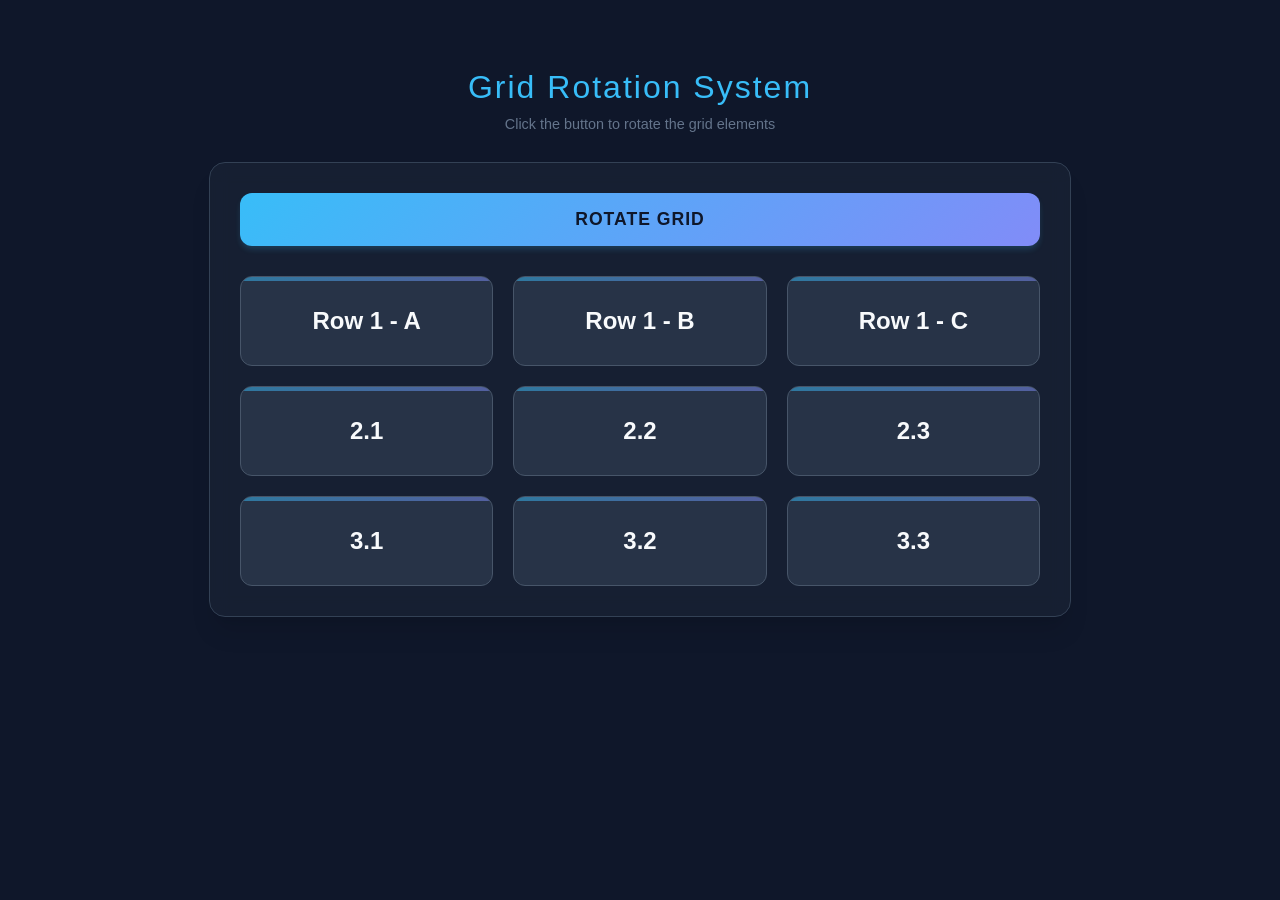
<file: index.html>
<!DOCTYPE html>
<html lang="en">
<head>
    <meta charset="UTF-8">
    <meta name="viewport" content="width=device-width, initial-scale=1.0">
    <title>Grid Rotation</title>
    <link rel="stylesheet" href="css/style.css">
</head>
<body>
    <h1>Grid Rotation System</h1>
    <div class="subtitle">Click the button to rotate the grid elements</div>

    <div id="highlights">
        <!-- Row 1 (Ignored) -->
        <div class="row">
            <div class="child">Row 1 - A</div>
            <div class="child">Row 1 - B</div>
            <div class="child">Row 1 - C</div>
        </div>

        <!-- Row 2 -->
        <div class="row">
            <div class="child">2.1</div>
            <div class="child">2.2</div>
            <div class="child">2.3</div>
        </div>

        <!-- Row 3 -->
        <div class="row">
            <div class="child">3.1</div>
            <div class="child">3.2</div>
            <div class="child">3.3</div>
        </div>
    </div>

    <script src="js/script.js"></script>
</body>
</html>
</file>
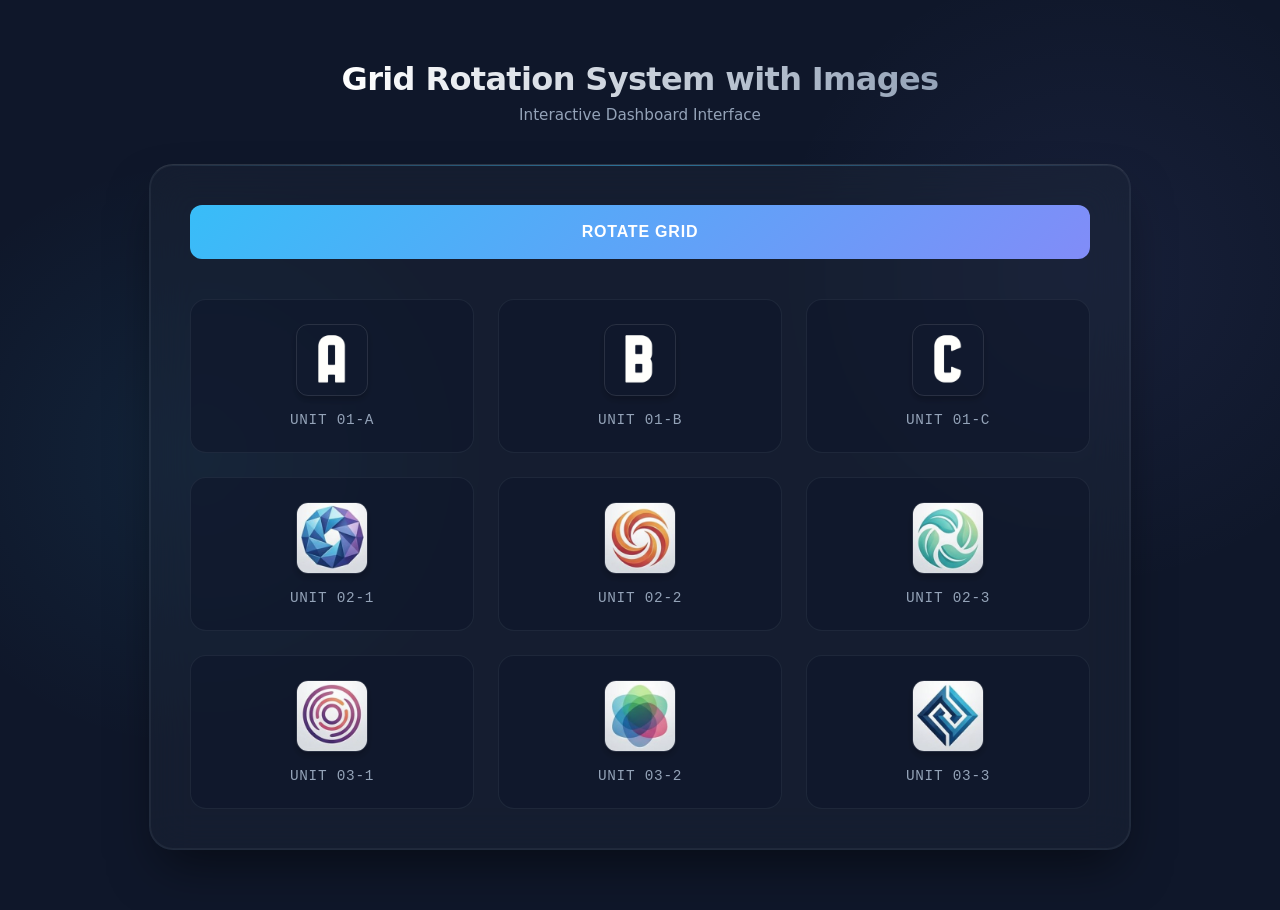
<file: teaser-rotator-with-images.html>
<!DOCTYPE html>
<html lang="en">
<head>
    <meta charset="UTF-8">
    <meta name="viewport" content="width=device-width, initial-scale=1.0">
    <title>Grid Rotation System with Images</title>
    <link rel="stylesheet" href="css/style-w-images.css">
</head>
<body>
    <h1>Grid Rotation System with Images</h1>
    <div class="subtitle">Interactive Dashboard Interface</div>

    <div id="highlights">
        <!-- Row 1 -->
        <div class="row">
            <div class="child">
              <img class="thumbnail" src="./images/spalte-1A.png" alt="Abstract A">
              <div>UNIT 01-A</div>
            </div>
            <div class="child">
              <img class="thumbnail" src="./images/spalte-2B.png" alt="Abstract B">
              <div>UNIT 01-B</div>
            </div>
            <div class="child">
              <img class="thumbnail" src="./images/spalte-3C.png" alt="Abstract C">
              <div>UNIT 01-C</div>
            </div>
        </div>

        <!-- Row 2 -->
        <div class="row">
          <div class="child">
            <img class="thumbnail" src="./images/abstract-logo-1.jpg" alt="Logo 1">
            <div>UNIT 02-1</div>
          </div>
          <div class="child">
              <img class="thumbnail" src="./images/abstract-logo-2.jpg" alt="Logo 2">
              <div>UNIT 02-2</div>
          </div>
          <div class="child">
            <img class="thumbnail" src="./images/abstract-logo-3.jpg" alt="Logo 3">
            <div>UNIT 02-3</div>
         </div>
        </div>

        <!-- Row 3 -->
        <div class="row">
          <div class="child">
            <img class="thumbnail" src="./images/abstract-logo-4.jpg" alt="Logo 4">
            <div>UNIT 03-1</div>
          </div>
          <div class="child">
              <img class="thumbnail" src="./images/abstract-logo-5.jpg" alt="Logo 5">
              <div>UNIT 03-2</div>
          </div>
          <div class="child">
            <img class="thumbnail" src="./images/abstract-logo-6.jpg" alt="Logo 6">
            <div>UNIT 03-3</div>
         </div>
        </div>
    </div>

    <script src="js/script.js"></script>
</body>
</html>
</file>
<file: css/style.css>
body {
    font-family: 'Segoe UI', Tahoma, Geneva, Verdana, sans-serif;
    background-color: #0f172a;
    color: #e2e8f0;
    padding: 40px;
    display: flex;
    flex-direction: column;
    align-items: center;
}

h1 {
    margin-bottom: 10px;
    color: #38bdf8;
    font-weight: 300;
    letter-spacing: 2px;
}

.subtitle {
    color: #64748b;
    margin-bottom: 30px;
    font-size: 0.9em;
}

#highlights {
    background: rgba(30, 41, 59, 0.5);
    border: 1px solid #334155;
    border-radius: 16px;
    padding: 30px;
    width: 100%;
    max-width: 800px;
    box-shadow: 0 20px 25px -5px rgba(0, 0, 0, 0.1), 0 10px 10px -5px rgba(0, 0, 0, 0.04);
    backdrop-filter: blur(10px);
}

/* The Rotate Button */
#rotate-btn {
    display: block;
    width: 100%;
    padding: 16px 24px;
    margin-bottom: 30px;
    font-size: 1.1rem;
    font-weight: 600;
    color: #0f172a;
    background: linear-gradient(135deg, #38bdf8 0%, #818cf8 100%);
    border: none;
    border-radius: 12px;
    cursor: pointer;
    transition: all 0.3s cubic-bezier(0.4, 0, 0.2, 1);
    text-transform: uppercase;
    letter-spacing: 1px;
    box-shadow: 0 4px 6px -1px rgba(56, 189, 248, 0.2);
}

#rotate-btn:hover {
    transform: translateY(-2px);
    box-shadow: 0 10px 15px -3px rgba(56, 189, 248, 0.3);
}

#rotate-btn:active {
    transform: translateY(0);
}

/* Grid Layout */
.row {
    display: grid;
    grid-template-columns: repeat(3, 1fr);
    gap: 20px;
    margin-bottom: 20px;
}

.row:last-child {
    margin-bottom: 0;
}

.child {
    background: rgba(51, 65, 85, 0.6);
    border: 1px solid #475569;
    border-radius: 12px;
    padding: 30px;
    text-align: center;
    font-size: 1.5rem;
    font-weight: bold;
    color: #f8fafc;
    transition: all 0.5s cubic-bezier(0.4, 0, 0.2, 1);
    position: relative;
    overflow: hidden;
}

/* Visual flair for the items */
.child::before {
    content: '';
    position: absolute;
    top: 0;
    left: 0;
    right: 0;
    height: 4px;
    background: linear-gradient(90deg, #38bdf8, #818cf8);
    opacity: 0.5;
}

/* Animation class for visual feedback */
.rotating {
    animation: pulse 0.5s ease;
}

@keyframes pulse {
    0% { transform: scale(1); }
    50% { transform: scale(0.95); background: rgba(56, 189, 248, 0.2); }
    100% { transform: scale(1); }
}
</file>
<file: css/style-w-images.css>
:root {
    --bg-dark: #0f172a;
    --bg-card: rgba(30, 41, 59, 0.4);
    --bg-card-hover: rgba(30, 41, 59, 0.7);
    --primary: #38bdf8;
    --secondary: #818cf8;
    --text-main: #f8fafc;
    --text-muted: #94a3b8;
    --border-color: rgba(148, 163, 184, 0.1);
    --glow: rgba(56, 189, 248, 0.15);
}

body {
    font-family: 'Inter', 'Segoe UI', system-ui, sans-serif;
    background-color: var(--bg-dark);
    background-image:
        radial-gradient(circle at 15% 50%, rgba(56, 189, 248, 0.08), transparent 25%),
        radial-gradient(circle at 85% 30%, rgba(129, 140, 248, 0.08), transparent 25%);
    color: var(--text-main);
    min-height: 100vh;
    padding: 60px 20px;
    display: flex;
    flex-direction: column;
    align-items: center;
    margin: 0;
    box-sizing: border-box;
}

h1 {
    margin: 0 0 8px 0;
    color: var(--text-main);
    font-weight: 700;
    letter-spacing: -0.02em;
    background: linear-gradient(to right, #fff, #94a3b8);
    -webkit-background-clip: text;
    -webkit-text-fill-color: transparent;
}

.subtitle {
    color: var(--text-muted);
    margin-bottom: 40px;
    font-size: 0.95rem;
    font-weight: 400;
}

/* Main Container with Premium Glass Effect */
#highlights {
    background: var(--bg-card);
    border: 1px solid var(--border-color);
    border-top: 1px solid rgba(255, 255, 255, 0.1);
    border-radius: 24px;
    padding: 40px;
    width: 100%;
    max-width: 900px;
    box-shadow:
        0 25px 50px -12px rgba(0, 0, 0, 0.5),
        inset 0 0 0 1px rgba(255, 255, 255, 0.05);
    backdrop-filter: blur(20px);
    -webkit-backdrop-filter: blur(20px);
    position: relative;
    overflow: hidden;
}

/* Subtle top accent line */
#highlights::before {
    content: '';
    position: absolute;
    top: 0;
    left: 0;
    right: 0;
    height: 1px;
    background: linear-gradient(90deg, transparent, var(--primary), transparent);
    opacity: 0.5;
}

/* The Rotate Button */
#rotate-btn {
    display: block;
    width: 100%;
    padding: 18px;
    margin-bottom: 40px;
    font-size: 1rem;
    font-weight: 600;
    color: #fff;
    background: linear-gradient(135deg, var(--primary) 0%, var(--secondary) 100%);
    border: none;
    border-radius: 12px;
    cursor: pointer;
    transition: all 0.3s cubic-bezier(0.4, 0, 0.2, 1);
    text-transform: uppercase;
    letter-spacing: 0.05em;
    position: relative;
    overflow: hidden;
    z-index: 1;
}

/* Button Glow Effect */
#rotate-btn::after {
    content: '';
    position: absolute;
    top: 0; left: 0; right: 0; bottom: 0;
    background: linear-gradient(135deg, var(--primary), var(--secondary));
    filter: blur(20px);
    opacity: 0;
    z-index: -1;
    transition: opacity 0.3s ease;
}

#rotate-btn:hover {
    transform: translateY(-2px);
    box-shadow: 0 10px 25px -5px rgba(56, 189, 248, 0.4);
}

#rotate-btn:hover::after {
    opacity: 0.6;
}

#rotate-btn:active {
    transform: translateY(0);
}

/* Grid Layout */
.row {
    display: grid;
    grid-template-columns: repeat(3, 1fr);
    gap: 24px;
    margin-bottom: 24px;
}

.row:last-child {
    margin-bottom: 0;
}

.child {
    background: rgba(15, 23, 42, 0.6);
    border: 1px solid var(--border-color);
    border-radius: 16px;
    padding: 24px;
    display: flex;
    flex-direction: column;
    align-items: center;
    justify-content: center;
    gap: 16px;
    transition: all 0.4s cubic-bezier(0.4, 0, 0.2, 1);
    position: relative;
    cursor: default;
}

/* Card Hover Effects */
.child:hover {
    background: var(--bg-card-hover);
    border-color: rgba(56, 189, 248, 0.3);
    transform: translateY(-4px);
    box-shadow: 0 20px 25px -5px rgba(0, 0, 0, 0.3), 0 0 15px var(--glow);
}

/* Gradient Top Border on Cards */
.child::before {
    content: '';
    position: absolute;
    top: 0;
    left: 20px;
    right: 20px;
    height: 1px;
    background: linear-gradient(90deg, transparent, rgba(56, 189, 248, 0.5), transparent);
    opacity: 0;
    transition: opacity 0.3s ease;
}

.child:hover::before {
    opacity: 1;
}

/* Typography inside cards */
.child div {
    font-size: 0.9rem;
    font-weight: 500;
    color: var(--text-muted);
    font-family: 'Courier New', Courier, monospace; /* Tech feel */
    letter-spacing: 0.05em;
    transition: color 0.3s ease;
}

.child:hover div {
    color: var(--primary);
}

/* Image Styling */
.child img.thumbnail {
    width: 70px;
    height: 70px;
    object-fit: cover;
    border-radius: 12px;
    border: 1px solid rgba(255, 255, 255, 0.1);
    box-shadow: 0 4px 6px rgba(0, 0, 0, 0.2);
    transition: all 0.4s cubic-bezier(0.4, 0, 0.2, 1);
    filter: grayscale(20%);
}

.child:hover img.thumbnail {
    transform: scale(1.1) rotate(2deg);
    border-color: var(--primary);
    filter: grayscale(0%);
    box-shadow: 0 0 20px rgba(56, 189, 248, 0.3);
}

/* Animation class */
.rotating {
    animation: pulse-glow 0.6s cubic-bezier(0.4, 0, 0.2, 1);
}

@keyframes pulse-glow {
    0% { transform: scale(1); box-shadow: 0 0 0 rgba(56, 189, 248, 0); }
    50% { transform: scale(0.96); box-shadow: 0 0 20px rgba(56, 189, 248, 0.4); border-color: var(--primary); }
    100% { transform: scale(1); box-shadow: 0 0 0 rgba(56, 189, 248, 0); }
}

/* Responsive Design */
@media (max-width: 768px) {
    .row {
        grid-template-columns: 1fr; /* Stack vertically on mobile */
        gap: 16px;
    }

    #highlights {
        padding: 24px;
    }

    .child {
        flex-direction: row; /* Side-by-side on mobile */
        justify-content: flex-start;
        padding: 16px 24px;
    }

    .child img.thumbnail {
        width: 50px;
        height: 50px;
        margin-right: 16px;
    }
}
</file>
